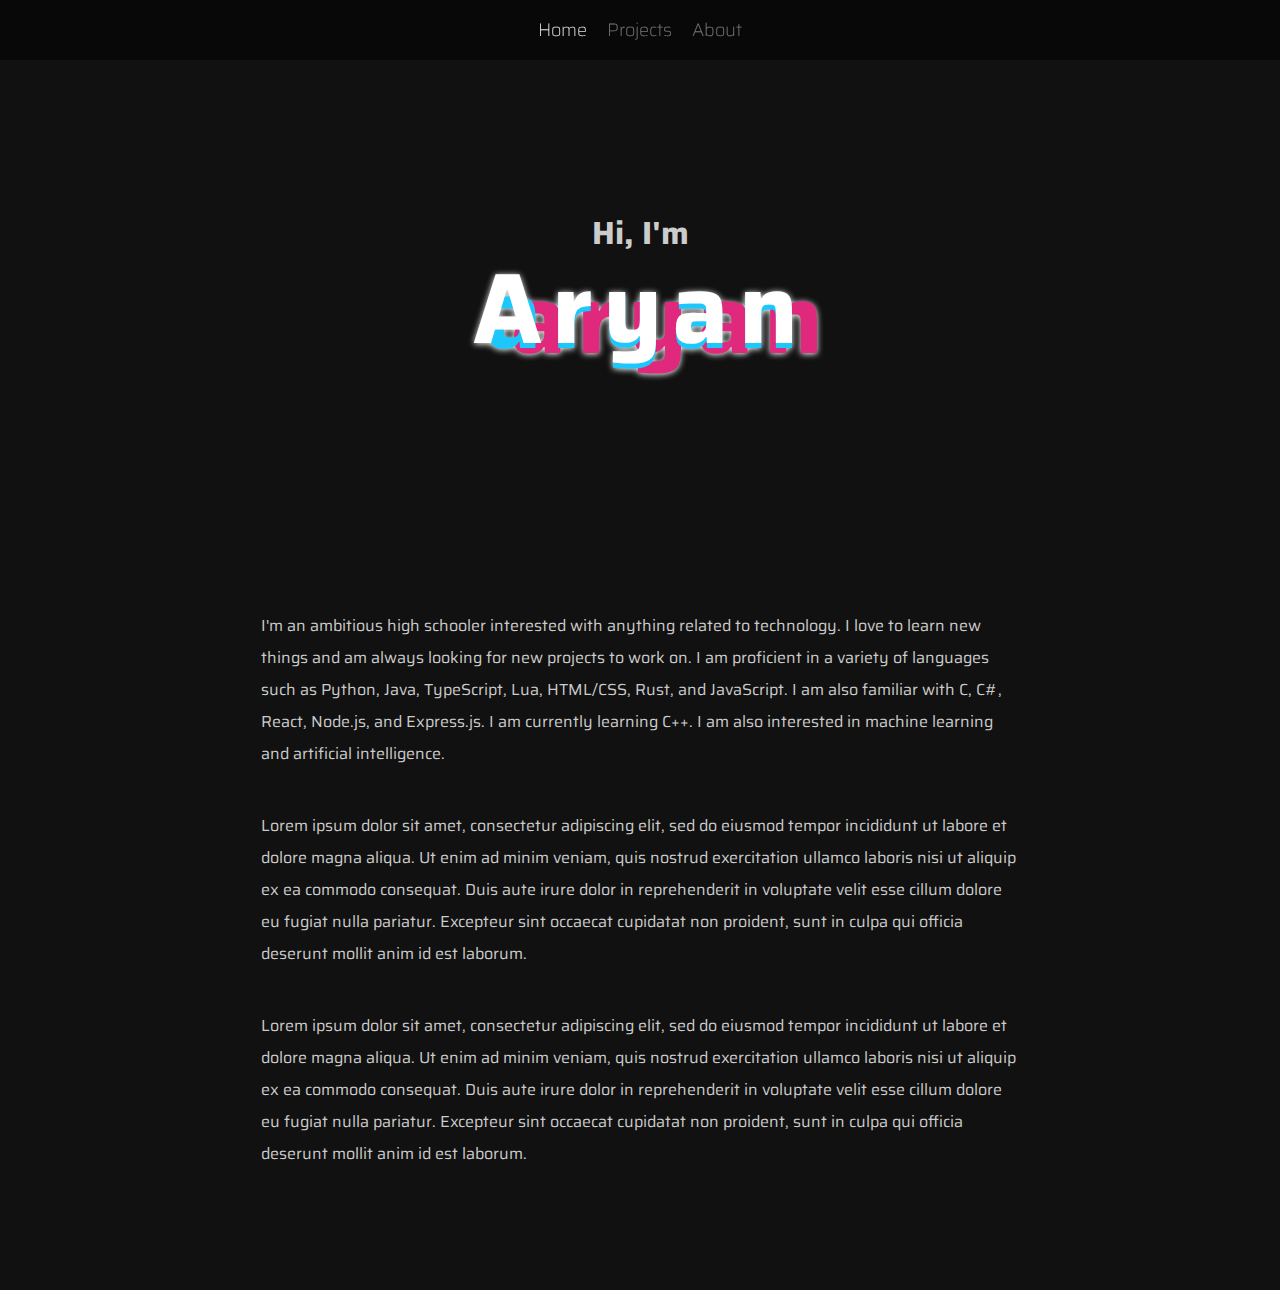
<file: index.html>
<!DOCTYPE html>
<html lang="en">
  <head>
    <meta charset="UTF-8" />
    <link rel="preconnect" href="https://fonts.googleapis.com" />
    <link rel="preconnect" href="https://fonts.gstatic.com" crossorigin />
    <link
      href="https://fonts.googleapis.com/css2?family=Saira:ital,wght@0,100..900;1,100..900&display=swap"
      rel="stylesheet"
    />
    <title>@aryananumula</title>
    <link rel="stylesheet" href="styles.css" />
    <link
      rel="stylesheet"
      href="https://cdnjs.cloudflare.com/ajax/libs/font-awesome/5.15.3/css/all.min.css"
    />
    <div class="hero-container">
      <h2 class="glitch" data-text="Hi, I'm" style="font-size: xx-large">
        <span>Hi, I'm</span>
      </h2>
      <div class="environment"></div>
      <h2 class="hero glitch layers" data-text="aryan"><span>Aryan</span></h2>
    </div>
    <nav class="navbar">
      <a href="" id="active" class="nav-item">Home</a>
      <a href="projects" class="nav-item">Projects</a>
      <a href="about" class="nav-item">About</a>
    </nav>
  </head>
  <body>
    <p class="written">
      <br />
      I'm an ambitious high schooler interested with anything related to
      technology. I love to learn new things and am always looking for new
      projects to work on. I am proficient in a variety of languages such as
      Python, Java, TypeScript, Lua, HTML/CSS, Rust, and JavaScript. I am also
      familiar with C, C#, React, Node.js, and Express.js. I am currently
      learning C++. I am also interested in machine learning and artificial
      intelligence.
    </p>
    <p class="written">
      Lorem ipsum dolor sit amet, consectetur adipiscing elit, sed do eiusmod
      tempor incididunt ut labore et dolore magna aliqua. Ut enim ad minim
      veniam, quis nostrud exercitation ullamco laboris nisi ut aliquip ex ea
      commodo consequat. Duis aute irure dolor in reprehenderit in voluptate
      velit esse cillum dolore eu fugiat nulla pariatur. Excepteur sint occaecat
      cupidatat non proident, sunt in culpa qui officia deserunt mollit anim id
      est laborum.
    </p>
    <p class="written">
      Lorem ipsum dolor sit amet, consectetur adipiscing elit, sed do eiusmod
      tempor incididunt ut labore et dolore magna aliqua. Ut enim ad minim
      veniam, quis nostrud exercitation ullamco laboris nisi ut aliquip ex ea
      commodo consequat. Duis aute irure dolor in reprehenderit in voluptate
      velit esse cillum dolore eu fugiat nulla pariatur. Excepteur sint occaecat
      cupidatat non proident, sunt in culpa qui officia deserunt mollit anim id
      est laborum.
    </p>
  </body>
</html>
</file>
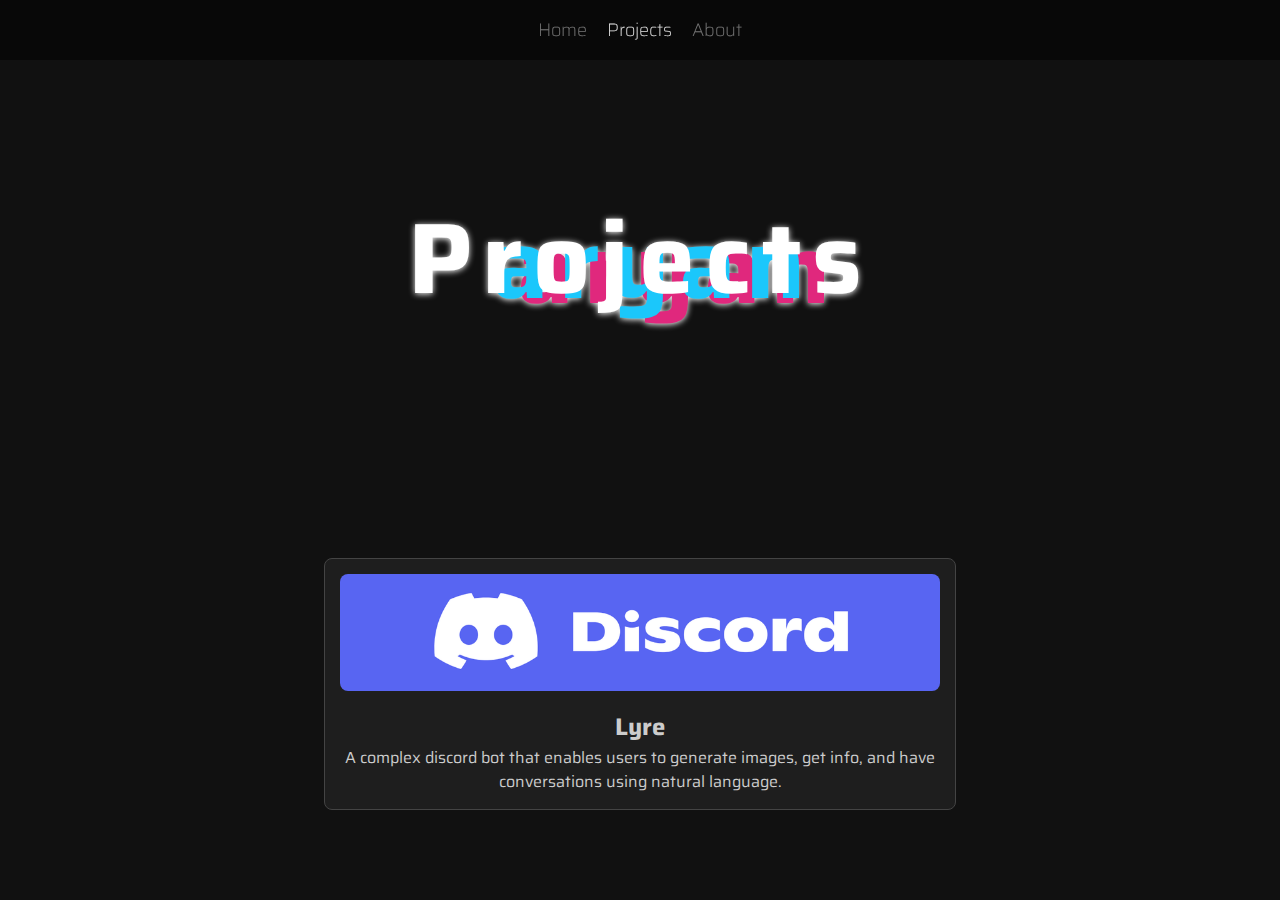
<file: projects/index.html>
<!DOCTYPE html>
<html lang="en">
  <head>
    <meta charset="UTF-8" />
    <link rel="preconnect" href="https://fonts.googleapis.com" />
    <link rel="preconnect" href="https://fonts.gstatic.com" crossorigin />
    <link
      href="https://fonts.googleapis.com/css2?family=Saira:ital,wght@0,100..900;1,100..900&display=swap"
      rel="stylesheet"
    />
    <title>Projects</title>
    <link rel="stylesheet" href="../styles.css" />
    <link
      rel="stylesheet"
      href="https://cdnjs.cloudflare.com/ajax/libs/font-awesome/5.15.3/css/all.min.css"
    />
    <div class="hero-container">
      <div class="environment"></div>
      <h2 class="hero glitch layers" data-text="aryan">
        <span>Projects</span>
      </h2>
    </div>
    <nav class="navbar">
      <a href="../" class="nav-item">Home</a>
      <a href="" id="active" class="nav-item">Projects</a>
      <a href="../about" class="nav-item">About</a>
    </nav>
  </head>
  <body>
    <a href="" id="box">
      <div class="box">
        <img src="../lyre.png" alt="Discord Image" />
        <h1>Lyre</h1>
        <p>
          A complex discord bot that enables users to generate images, get info,
          and have conversations using natural language.
        </p>
      </div>
    </a>
  </body>
</html>
</file>
<file: styles.css>
/* Name and Intro */
body {
    color: #ccc;
    background: #111;
    font-family: Saira;
    margin-bottom: 100px;
    justify-content: center;
    align-items: center;
    -ms-overflow-style: none;
    scrollbar-width: none;
}

h1,
h2 {
    margin: 0;
}

a {
    color: #ccc;
}

section {
    padding: 20px;
}

.hero {
    font-size: clamp(40px, 10vw, 100px);
    line-height: 1;
    display: inline-block;
    color: #fff;
    z-index: 2;
    letter-spacing: 10px;

    /* Bright things in dark environments usually cast that light, giving off a glow */
    filter: drop-shadow(0 1px 3px);
}

.demo {
    height: 100px;
    background: #fff;
}

.layers {
    position: relative;
}

.layers::before,
.layers::after {
    content: attr(data-text);
    position: absolute;
    width: 110%;
    z-index: -1;
}

.layers::before {
    top: 10px;
    left: 15px;
    color: #e0287d;
}

.layers::after {
    top: 5px;
    left: -10px;
    color: #1bc7fb;
}

.single-path {
    clip-path: polygon(0% 12%,
            53% 12%,
            53% 26%,
            25% 26%,
            25% 86%,
            31% 86%,
            31% 0%,
            53% 0%,
            53% 84%,
            92% 84%,
            92% 82%,
            70% 82%,
            70% 29%,
            78% 29%,
            78% 65%,
            69% 65%,
            69% 66%,
            77% 66%,
            77% 45%,
            85% 45%,
            85% 26%,
            97% 26%,
            97% 28%,
            84% 28%,
            84% 34%,
            54% 34%,
            54% 89%,
            30% 89%,
            30% 58%,
            83% 58%,
            83% 5%,
            68% 5%,
            68% 36%,
            62% 36%,
            62% 1%,
            12% 1%,
            12% 34%,
            60% 34%,
            60% 57%,
            98% 57%,
            98% 83%,
            1% 83%,
            1% 53%,
            91% 53%,
            91% 84%,
            8% 84%,
            8% 83%,
            4% 83%);
}

.paths {
    animation: paths 5s step-end infinite;
}

@keyframes paths {
    0% {
        clip-path: polygon(0% 43%,
                83% 43%,
                83% 22%,
                23% 22%,
                23% 24%,
                91% 24%,
                91% 26%,
                18% 26%,
                18% 83%,
                29% 83%,
                29% 17%,
                41% 17%,
                41% 39%,
                18% 39%,
                18% 82%,
                54% 82%,
                54% 88%,
                19% 88%,
                19% 4%,
                39% 4%,
                39% 14%,
                76% 14%,
                76% 52%,
                23% 52%,
                23% 35%,
                19% 35%,
                19% 8%,
                36% 8%,
                36% 31%,
                73% 31%,
                73% 16%,
                1% 16%,
                1% 56%,
                50% 56%,
                50% 8%);
    }

    5% {
        clip-path: polygon(0% 29%,
                44% 29%,
                44% 83%,
                94% 83%,
                94% 56%,
                11% 56%,
                11% 64%,
                94% 64%,
                94% 70%,
                88% 70%,
                88% 32%,
                18% 32%,
                18% 96%,
                10% 96%,
                10% 62%,
                9% 62%,
                9% 84%,
                68% 84%,
                68% 50%,
                52% 50%,
                52% 55%,
                35% 55%,
                35% 87%,
                25% 87%,
                25% 39%,
                15% 39%,
                15% 88%,
                52% 88%);
    }

    30% {
        clip-path: polygon(0% 53%,
                93% 53%,
                93% 62%,
                68% 62%,
                68% 37%,
                97% 37%,
                97% 89%,
                13% 89%,
                13% 45%,
                51% 45%,
                51% 88%,
                17% 88%,
                17% 54%,
                81% 54%,
                81% 75%,
                79% 75%,
                79% 76%,
                38% 76%,
                38% 28%,
                61% 28%,
                61% 12%,
                55% 12%,
                55% 62%,
                68% 62%,
                68% 51%,
                0% 51%,
                0% 92%,
                63% 92%,
                63% 4%,
                65% 4%);
    }

    45% {
        clip-path: polygon(0% 33%,
                2% 33%,
                2% 69%,
                58% 69%,
                58% 94%,
                55% 94%,
                55% 25%,
                33% 25%,
                33% 85%,
                16% 85%,
                16% 19%,
                5% 19%,
                5% 20%,
                79% 20%,
                79% 96%,
                93% 96%,
                93% 50%,
                5% 50%,
                5% 74%,
                55% 74%,
                55% 57%,
                96% 57%,
                96% 59%,
                87% 59%,
                87% 65%,
                82% 65%,
                82% 39%,
                63% 39%,
                63% 92%,
                4% 92%,
                4% 36%,
                24% 36%,
                24% 70%,
                1% 70%,
                1% 43%,
                15% 43%,
                15% 28%,
                23% 28%,
                23% 71%,
                90% 71%,
                90% 86%,
                97% 86%,
                97% 1%,
                60% 1%,
                60% 67%,
                71% 67%,
                71% 91%,
                17% 91%,
                17% 14%,
                39% 14%,
                39% 30%,
                58% 30%,
                58% 11%,
                52% 11%,
                52% 83%,
                68% 83%);
    }

    76% {
        clip-path: polygon(0% 26%,
                15% 26%,
                15% 73%,
                72% 73%,
                72% 70%,
                77% 70%,
                77% 75%,
                8% 75%,
                8% 42%,
                4% 42%,
                4% 61%,
                17% 61%,
                17% 12%,
                26% 12%,
                26% 63%,
                73% 63%,
                73% 43%,
                90% 43%,
                90% 67%,
                50% 67%,
                50% 41%,
                42% 41%,
                42% 46%,
                50% 46%,
                50% 84%,
                96% 84%,
                96% 78%,
                49% 78%,
                49% 25%,
                63% 25%,
                63% 14%);
    }

    90% {
        clip-path: polygon(0% 41%,
                13% 41%,
                13% 6%,
                87% 6%,
                87% 93%,
                10% 93%,
                10% 13%,
                89% 13%,
                89% 6%,
                3% 6%,
                3% 8%,
                16% 8%,
                16% 79%,
                0% 79%,
                0% 99%,
                92% 99%,
                92% 90%,
                5% 90%,
                5% 60%,
                0% 60%,
                0% 48%,
                89% 48%,
                89% 13%,
                80% 13%,
                80% 43%,
                95% 43%,
                95% 19%,
                80% 19%,
                80% 85%,
                38% 85%,
                38% 62%);
    }

    1%,
    7%,
    33%,
    47%,
    78%,
    93% {
        clip-path: none;
    }
}

.movement {
    /* Normally this position would be absolute & on the layers, set to relative here so we can see it on the div */
    position: relative;
    animation: movement 8s step-end infinite;
}

@keyframes movement {
    0% {
        top: 0px;
        left: -20px;
    }

    15% {
        top: 10px;
        left: 10px;
    }

    60% {
        top: 5px;
        left: -10px;
    }

    75% {
        top: -5px;
        left: 20px;
    }

    100% {
        top: 10px;
        left: 5px;
    }
}

.opacity {
    animation: opacity 5s step-end infinite;
}

@keyframes opacity {
    0% {
        opacity: 0.1;
    }

    5% {
        opacity: 0.7;
    }

    30% {
        opacity: 0.4;
    }

    45% {
        opacity: 0.6;
    }

    76% {
        opacity: 0.4;
    }

    90% {
        opacity: 0.8;
    }

    1%,
    7%,
    33%,
    47%,
    78%,
    93% {
        opacity: 0;
    }
}

.font {
    animation: font 7s step-end infinite;
}

@keyframes font {
    0% {
        font-weight: 100;
        color: #e0287d;
        filter: blur(3px);
    }

    20% {
        font-weight: 500;
        color: #fff;
        filter: blur(0);
    }

    50% {
        font-weight: 300;
        color: #1bc7fb;
        filter: blur(2px);
    }

    60% {
        font-weight: 700;
        color: #fff;
        filter: blur(0);
    }

    90% {
        font-weight: 500;
        color: #e0287d;
        filter: blur(6px);
    }
}

.glitch span {
    animation: paths 5s step-end infinite;
}

.glitch::before {
    animation: paths 5s step-end infinite, opacity 5s step-end infinite,
        font 8s step-end infinite, movement 10s step-end infinite;
}

.glitch::after {
    animation: paths 5s step-end infinite, opacity 5s step-end infinite,
        font 7s step-end infinite, movement 8s step-end infinite;
}

.hero-container {
    position: relative;
    padding: 200px 0;
    text-align: center;
    margin: -20px;
    z-index: 1;
    margin: 0px;
}

.environment {
    margin: 0;
    position: absolute;
    top: 0;
    left: 0;
    right: 0;
    bottom: 0;
    opacity: 0.5;
    width: 95%;
    filter: blur(5px);
    background: url(https://images.unsplash.com/photo-1602136773736-34d445b989cb?ixid=MnwxMjA3fDB8MHxwaG90by1wYWdlfHx8fGVufDB8fHx8&ixlib=rb-1.2.1&auto=format&fit=crop&w=1200&q=80) center no-repeat;
    background-size: cover;
}

/* Page */

p.written {
    margin: 0;
    line-height: 200%;
    padding: 20px 20%;
    font-size: 1rem;
}

/* Navbar styles */
.navbar {
    height: 60px;
    position: fixed;
    top: 0px;
    backdrop-filter: blur(10px);
    left: 50%;
    transform: translateX(-50%);
    display: flex;
    align-items: center;
    width: 100%;
    padding: 0px;
    justify-content: center;
    background: rgba(0, 0, 0, 0.5);
    z-index: 10;
}

/* Navbar links */
.nav-item {
    opacity: 0.5;
    text-decoration: underline solid transparent;
    transition: text-decoration 0.5s ease;
    color: #e0e0e0;
    font-size: 18px;
    font-weight: 200;
    padding: 10px 10px;
    transition: all 0.3s ease;
}

.nav-item:hover {
    opacity: 1;
}

.nav-item#active {
    opacity: 1;
    text-decoration: underline aqua currentColor;
}

a#box {
    display: contents;
    text-decoration: none;
}

.box {
    display: block;
    min-height: 100px;
    margin: 20px auto;
    width: 600px;
    padding: 15px;
    background-color: #1e1e1e;
    border: 1px solid #444;
    border-radius: 8px;
    text-align: center;
    color: inherit;
    cursor: pointer;
    transition: background-color 0.3s ease, transform 0.2s ease;
    transform: translateY(30px);
}

.box:hover {
    background-color: #2a2a2a;
    transform: translateY(25px);
}

.box img {
    width: 100%;
    border-radius: 8px;
    margin-bottom: 10px;
    max-height: 200px;
}

.box h1 {
    font-size: 1.5rem;
    margin: 0px 5px;
}

.box p {
    font-size: 1em;
    line-height: 1.5;
    margin: 0;
}

::-webkit-scrollbar {
    display: none;
}
</file>
